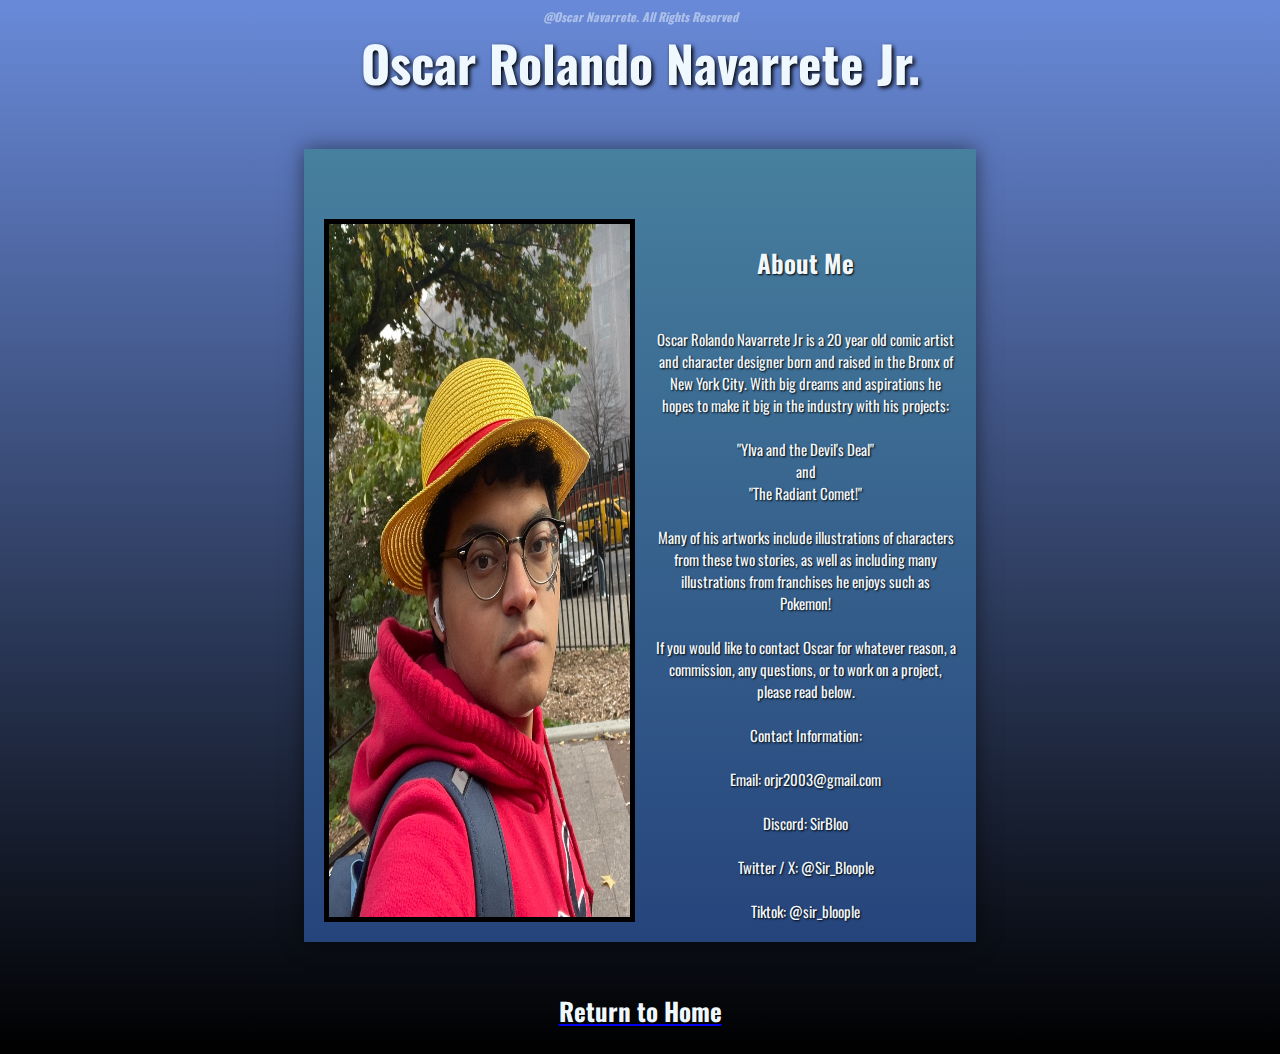
<file: aboutMe.html>
<!DOCTYPE html>
<html>
<head>
    <meta charset="UTF-8">
    <link rel="stylesheet" href="assests/style.css">
    <link href="https://fonts.googleapis.com/css2?family=Oswald:wght@500&display=swap" rel="stylesheet">
</head>

<body>

    <h1> @Oscar Navarrete. All Rights Reserved </h1>

    <h2> Oscar Rolando Navarrete Jr.</h2>


<div class="images">
    <div class="column">
    <div class="leftImage">
        <img src="selfie.png" class="leftImg" alt="selfie">
    </div>

    <div class="rightText">
        <h3> About Me</h3>
        <p> <br>Oscar Rolando Navarrete Jr is a 20 year old comic artist and character designer born and raised in the Bronx of New York City.
            With big dreams and aspirations he hopes to make it big in the industry with his projects:<br>
            <br>
            "Ylva and the Devil's Deal" <br>and <br> "The Radiant Comet!" <br><br>
            Many of his artworks include illustrations of characters from these two stories,
            as well as including many illustrations from franchises he enjoys such as Pokemon!<br><br>
            If you would like to contact Oscar for whatever reason, a commission, any questions, or to work on a project, please read below.<br>
            <br>
            Contact Information:<br>
            <br>
            Email: orjr2003@gmail.com<br>
            <br>
            Discord: SirBloo<br>
            <br>
            Twitter / X: @Sir_Bloople<br>
            <br>
            Tiktok: @sir_bloople
        </p>
        </div>
    </div>
</div>

<a href="home.html">
    <h3> Return to Home</h3>
</a>

</body>
</html>
</file>
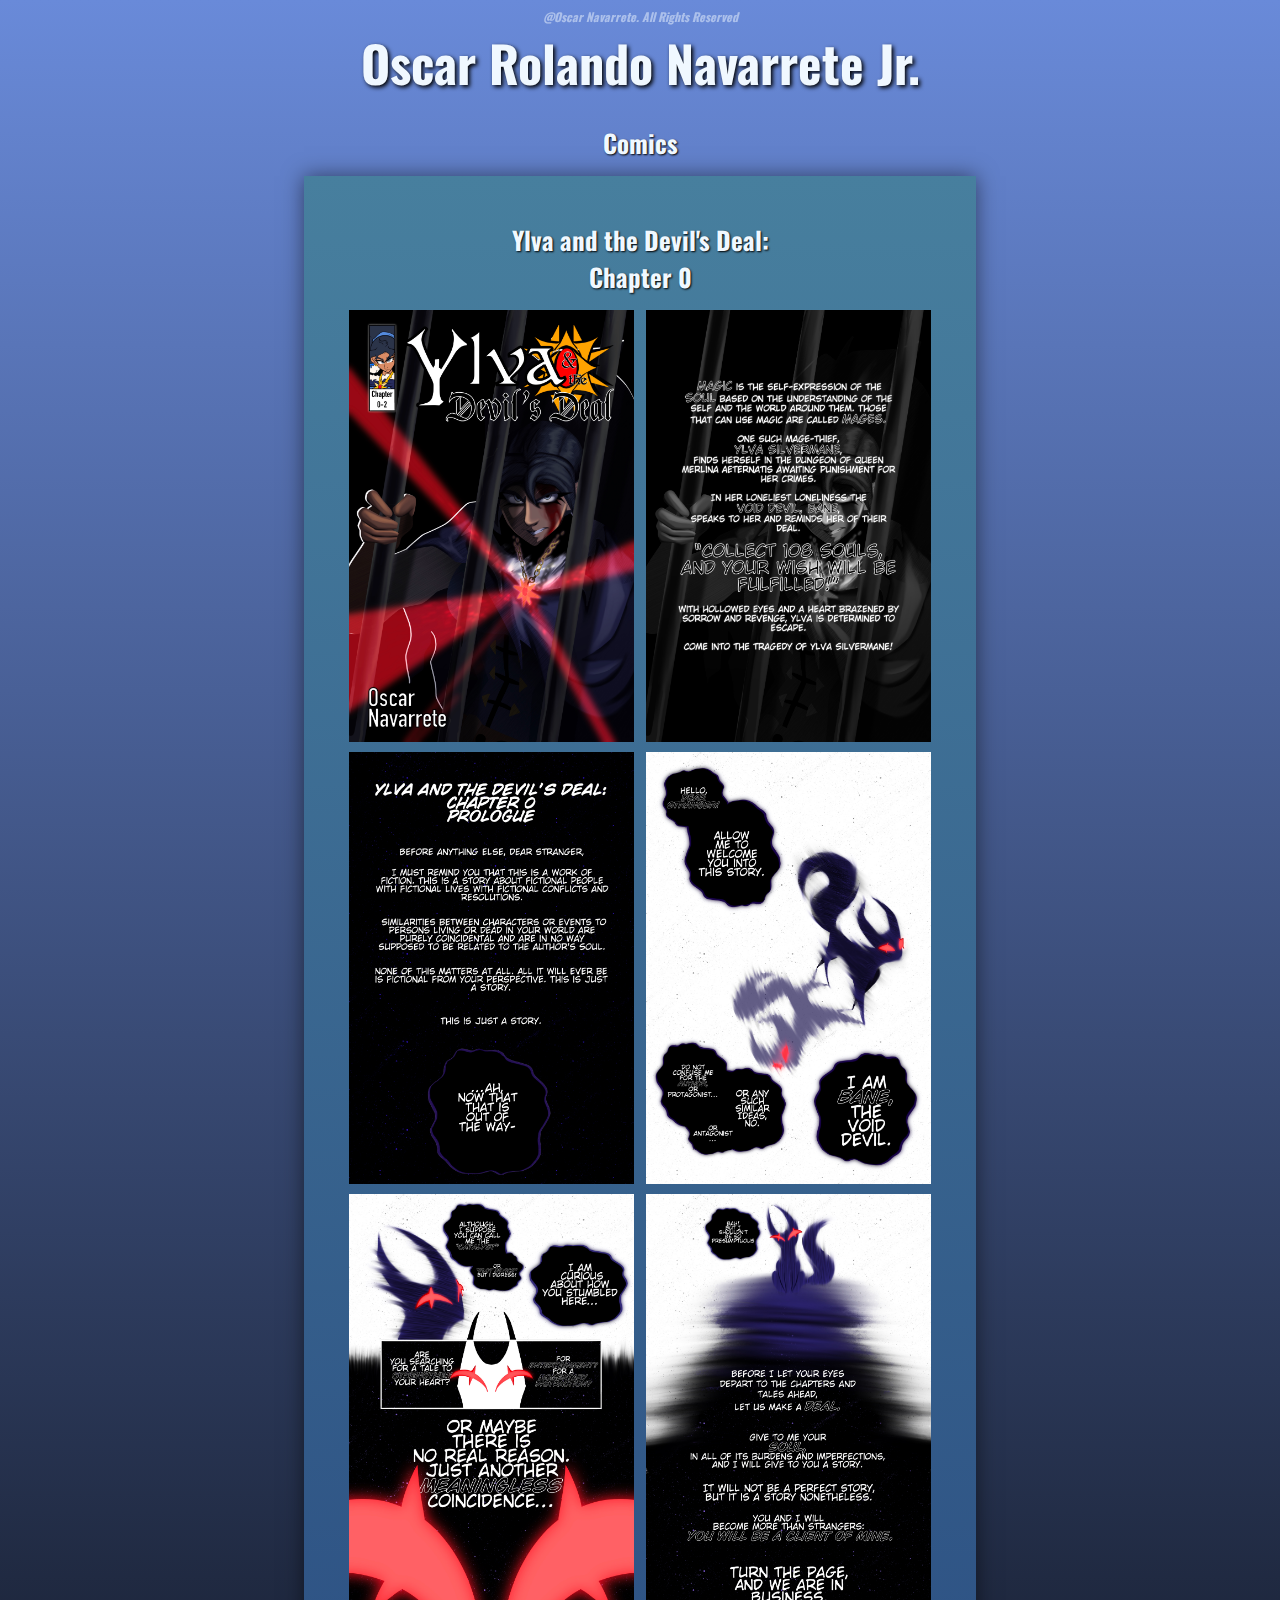
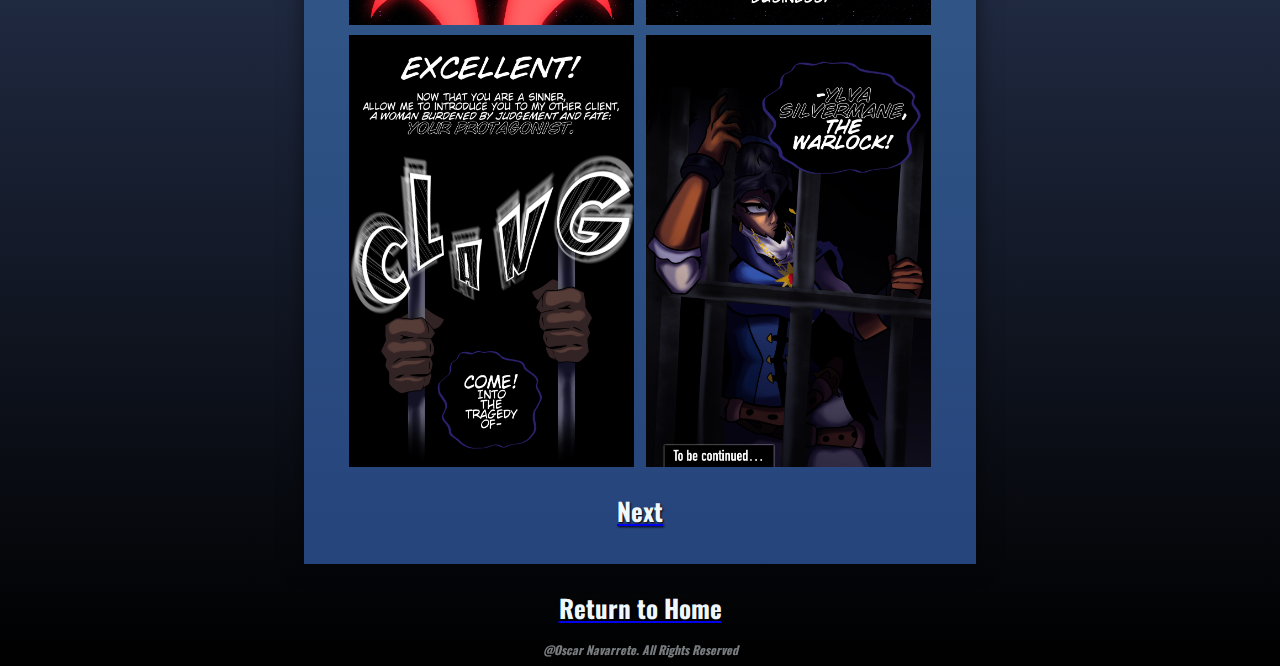
<file: comic1.html>
<!DOCTYPE html>
<html>
<head>
    <meta charset="UTF-8">
    <link rel="stylesheet" href="assests/style2.css">
    <link href="https://fonts.googleapis.com/css2?family=Oswald:wght@500&display=swap" rel="stylesheet">
</head>

<body>

    <h1> @Oscar Navarrete. All Rights Reserved </h1>

    <h2> Oscar Rolando Navarrete Jr.</h2>

    <h3> Comics </h3>
<div class="images">
        <h3> Ylva and the Devil's Deal: <br> Chapter 0</h3>
        <div class="image-pair">
            <img src="0.0.JPG" class="pages" alt="pages">
            <img src="0.1.JPG" class="pages" alt="pages">
        </div>
        <div class="image-pair">
            <img src="0.2.JPG" class="pages" alt="pages">
            <img src="0.3.JPG" class="pages" alt="pages">
        </div>
        <div class="image-pair">
            <img src="0.4.JPG" class="pages" alt="pages">
            <img src="0.5.JPG" class="pages" alt="pages">
        </div>
        <div class="image-pair">
            <img src="0.6.JPG" class="pages" alt="pages">
            <img src="0.7.JPG" class="pages" alt="pages">
        </div>
        <a href="comic2.html">
            <h3> Next </h3>
        </a>
</div>

<a href="home.html">
    <h3> Return to Home</h3>
</a>

<h1> @Oscar Navarrete. All Rights Reserved </h1>

</body>
</html>
</file>
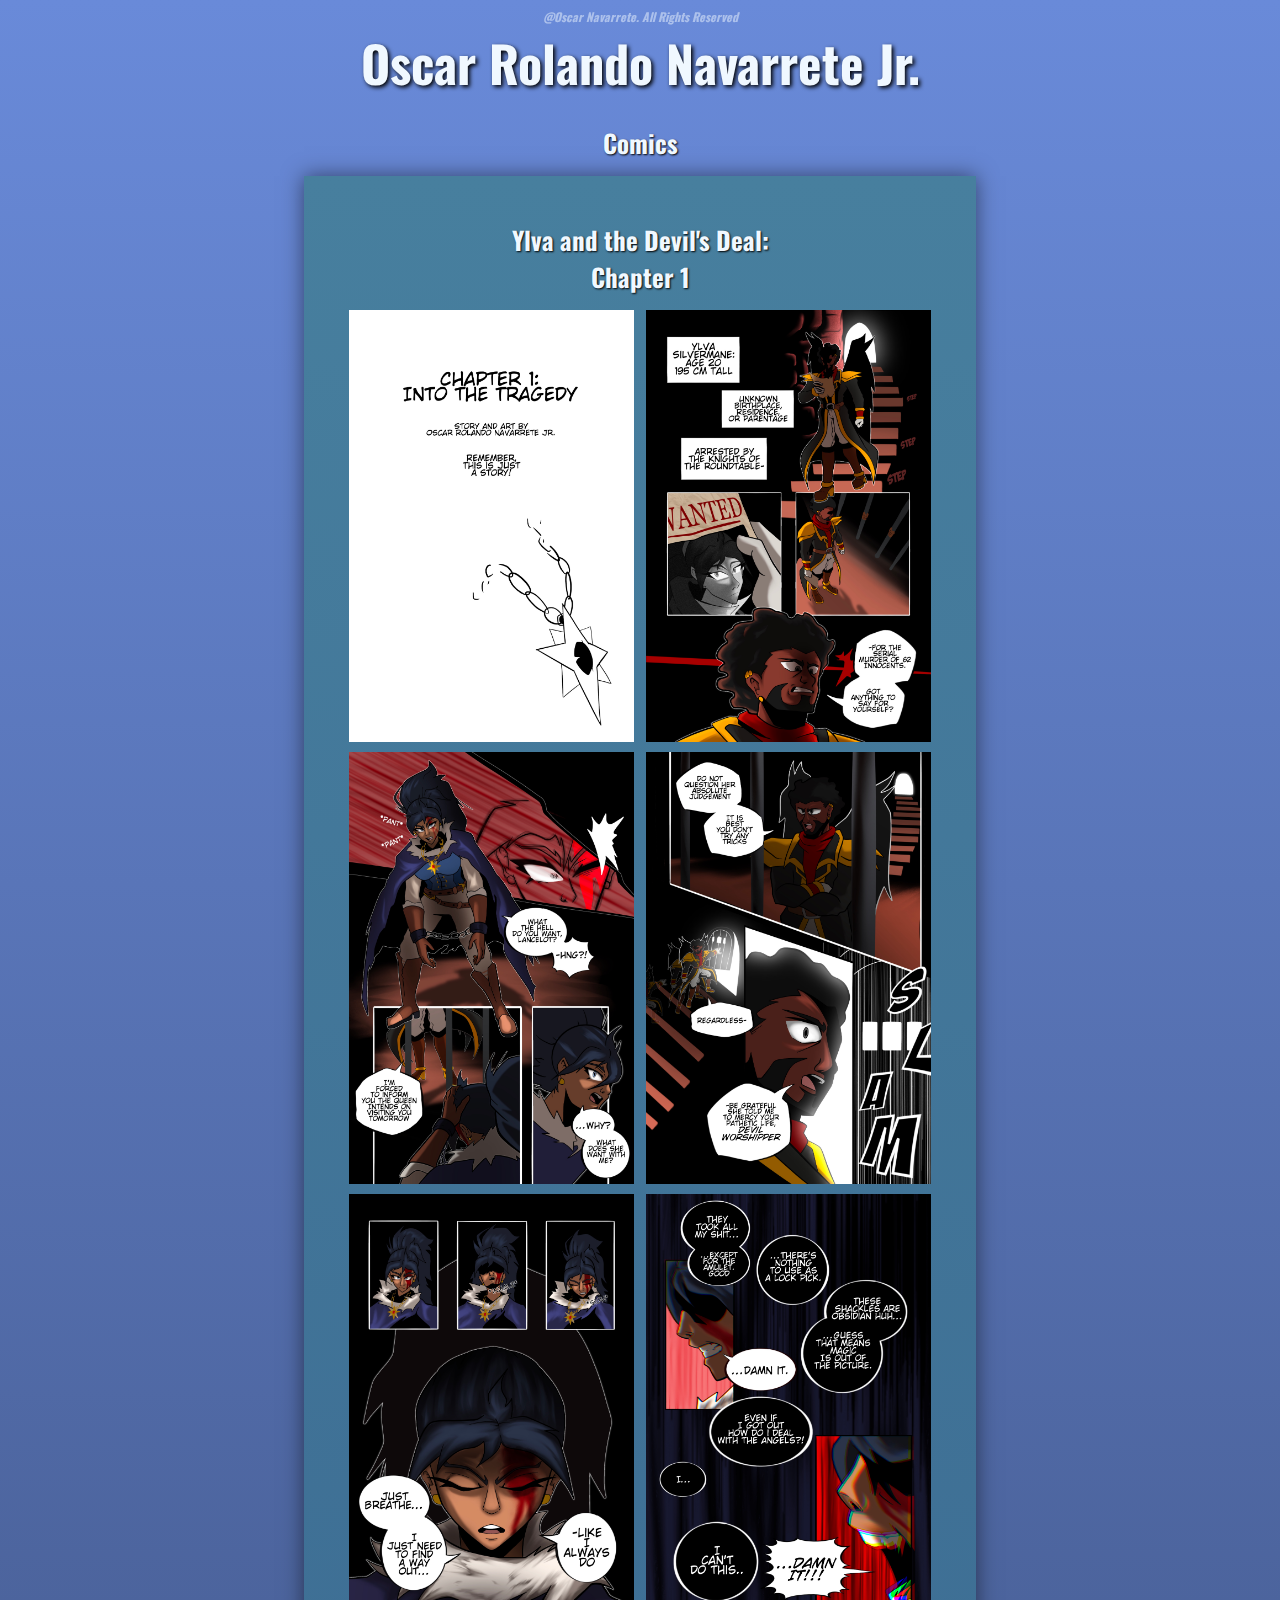
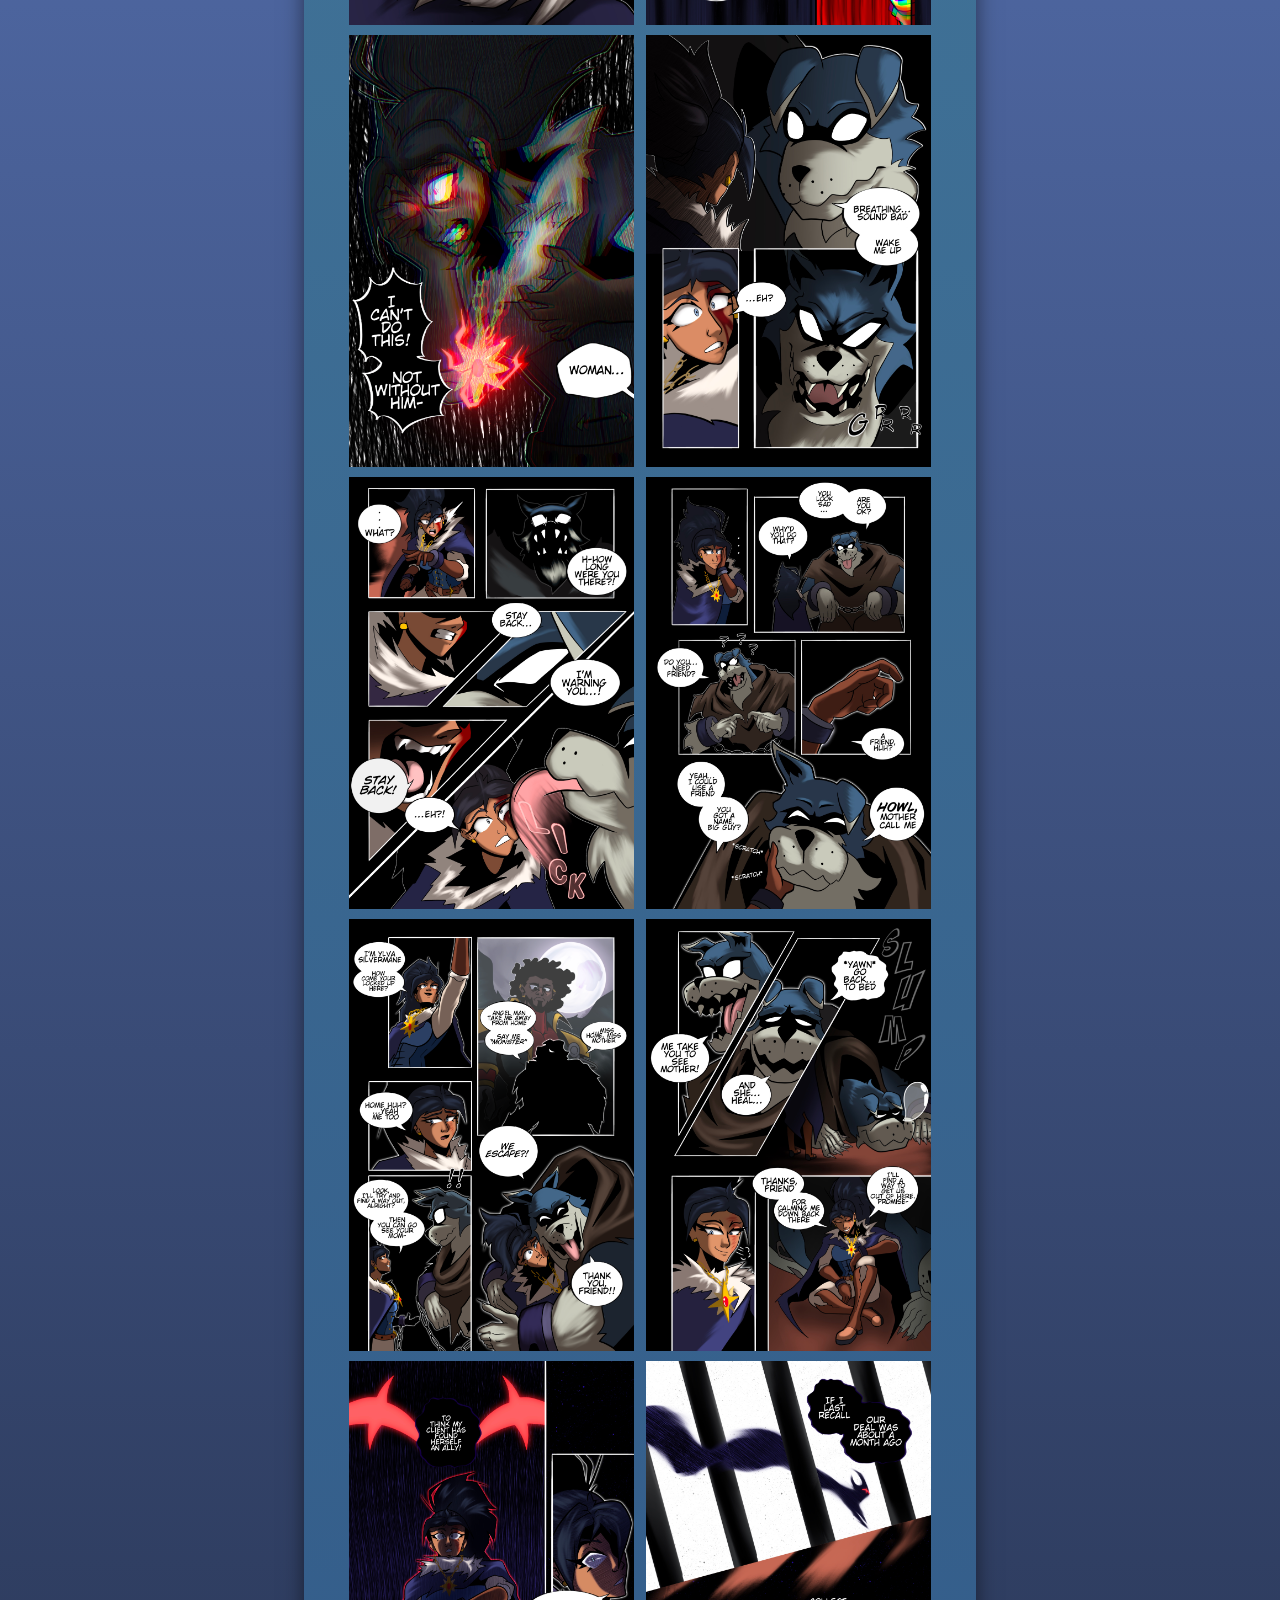
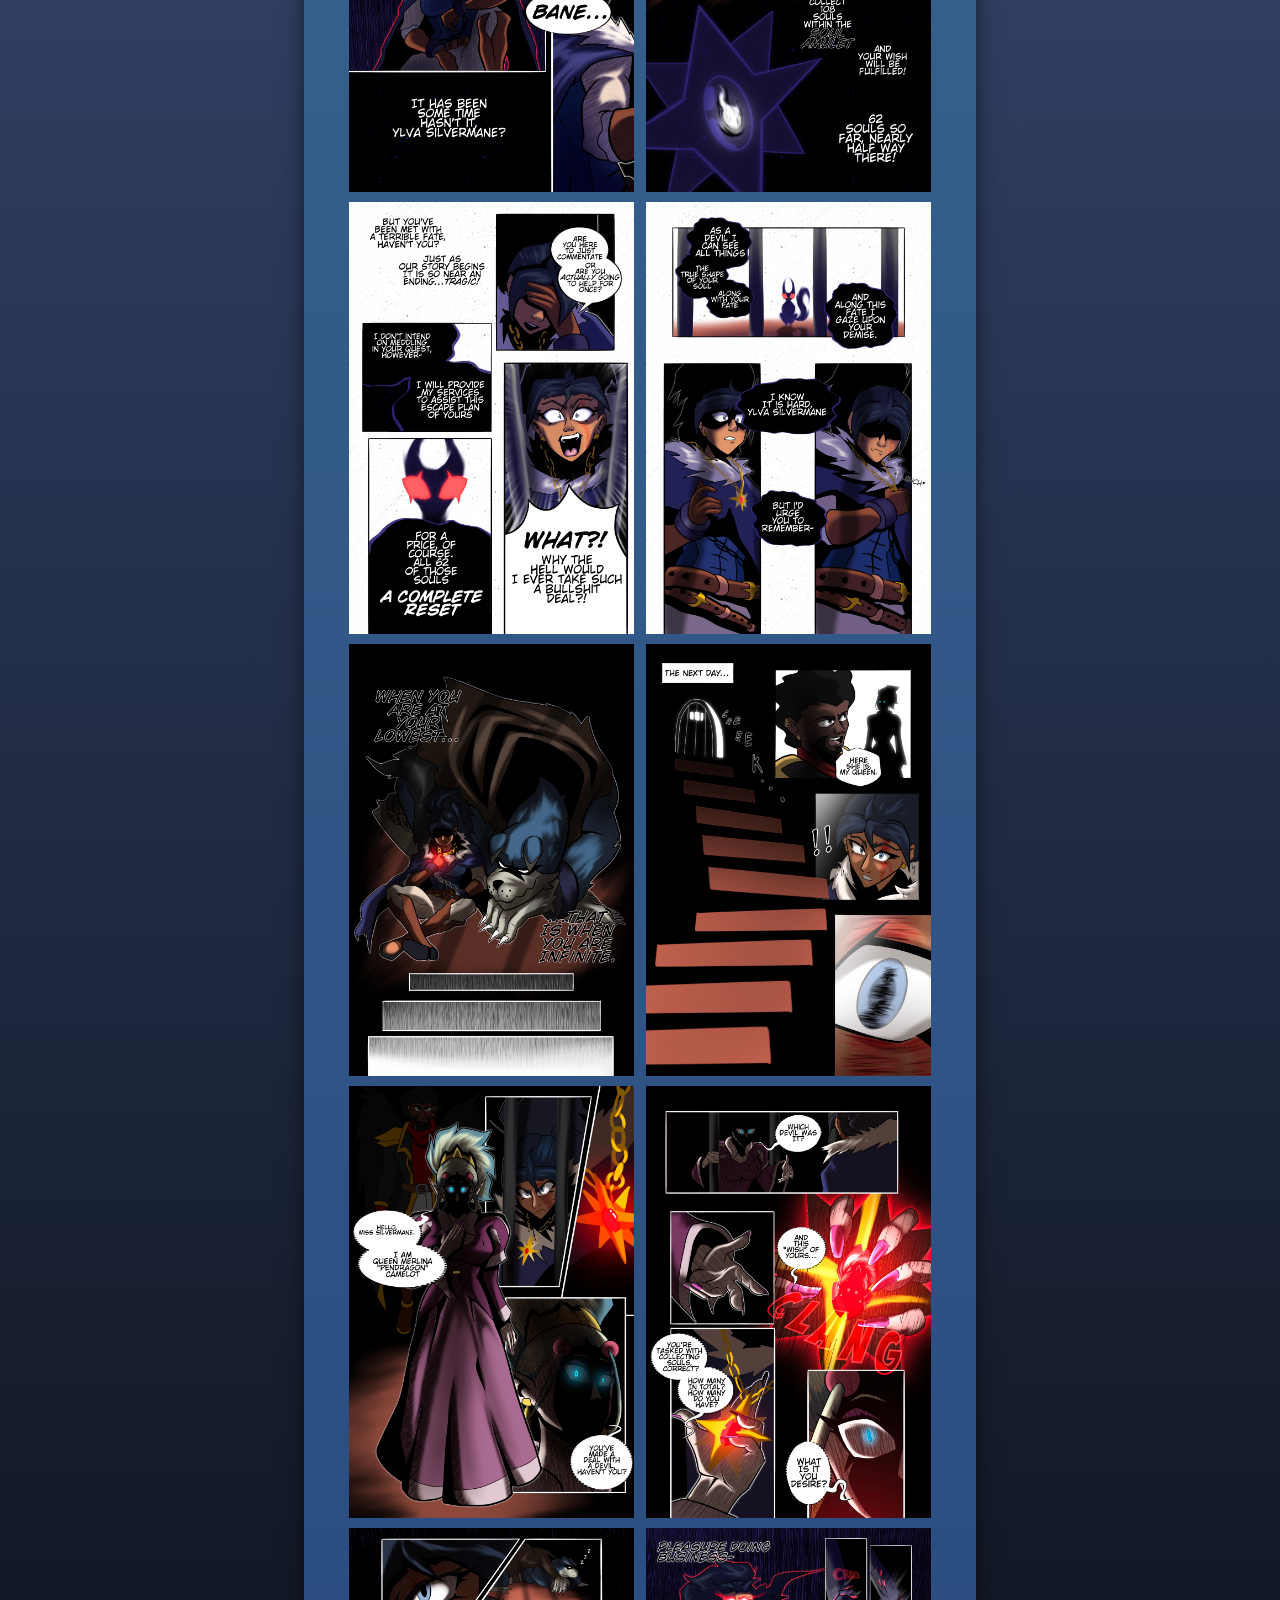
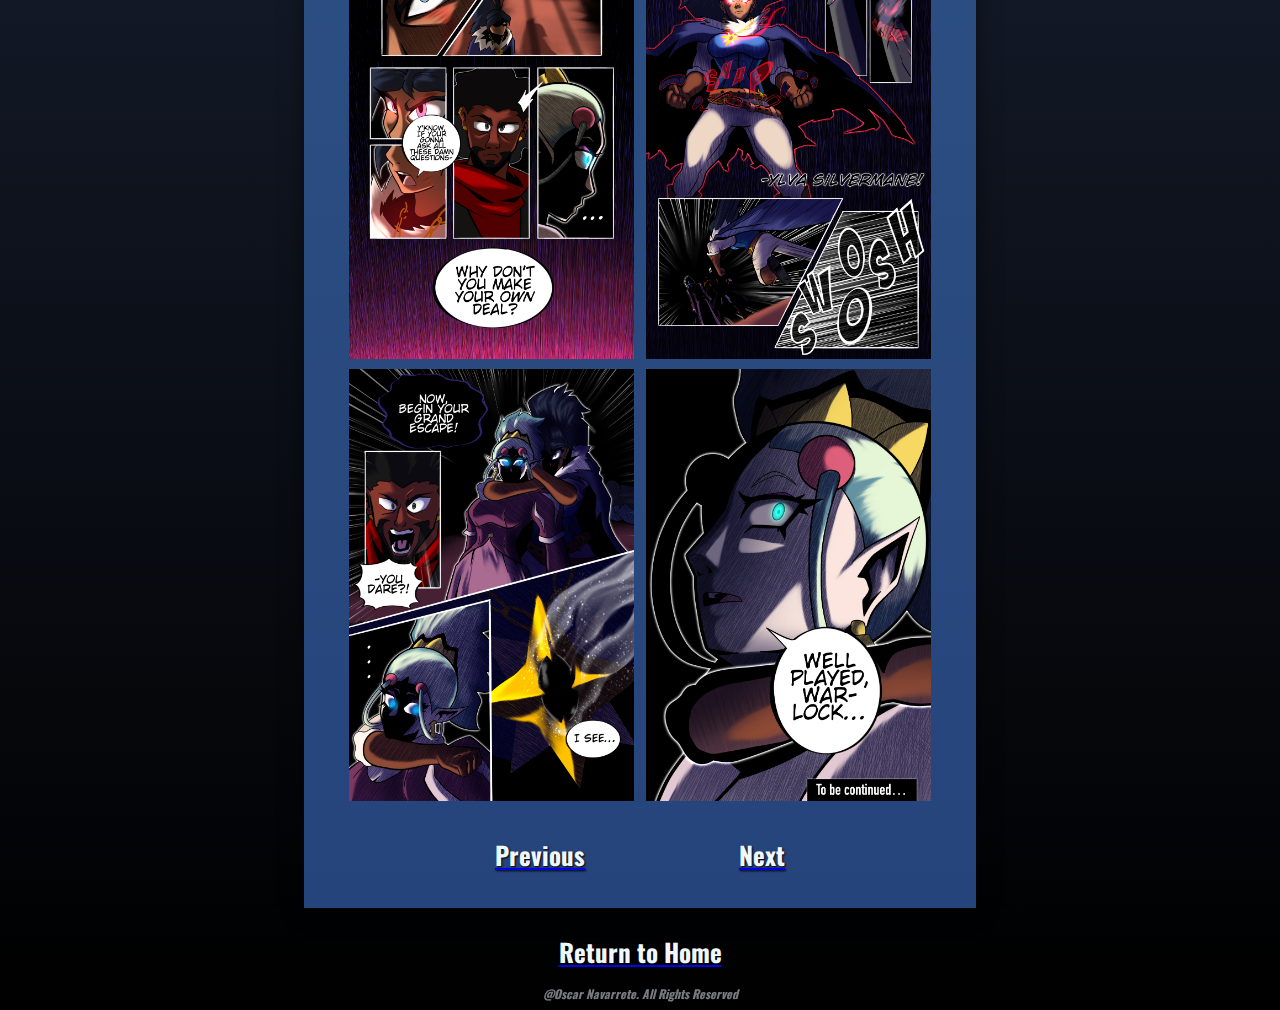
<file: comic2.html>
<!DOCTYPE html>
<html>
<head>
    <meta charset="UTF-8">
    <link rel="stylesheet" href="assests/style2.css">
    <link href="https://fonts.googleapis.com/css2?family=Oswald:wght@500&display=swap" rel="stylesheet">
</head>

<body>
    <h1> @Oscar Navarrete. All Rights Reserved </h1>

    <h2> Oscar Rolando Navarrete Jr.</h2>

    <h3> Comics </h3>
    <div class="images">
            <h3> Ylva and the Devil's Deal: <br> Chapter 1</h3>
            <div class="image-pair">
                <img src="1.0.JPG" class="pages" alt="pages">
                <img src="1.1.JPG" class="pages" alt="pages">
            </div>
            <div class="image-pair">
                <img src="1.2.JPG" class="pages" alt="pages">
                <img src="1.3.JPG" class="pages" alt="pages">
            </div>
            <div class="image-pair">
                <img src="1.4.JPG" class="pages" alt="pages">
                <img src="1.5.JPG" class="pages" alt="pages">
            </div>
            <div class="image-pair">
                <img src="1.6.JPG" class="pages" alt="pages">
                <img src="1.7.JPG" class="pages" alt="pages">
            </div>
            <div class="image-pair">
                <img src="1.8.JPG" class="pages" alt="pages">
                <img src="1.9.JPG" class="pages" alt="pages">
            </div>
            <div class="image-pair">
                <img src="1.10.PNG" class="pages" alt="pages">
                <img src="1.11.JPG" class="pages" alt="pages">
            </div>
            <div class="image-pair">
                <img src="1.12.JPG" class="pages" alt="pages">
                <img src="1.13.JPG" class="pages" alt="pages">
            </div>
            <div class="image-pair">
                <img src="1.14.JPG" class="pages" alt="pages">
                <img src="1.15.JPG" class="pages" alt="pages">
            </div>
            <div class="image-pair">
                <img src="1.16.JPG" class="pages" alt="pages">
                <img src="1.17.JPG" class="pages" alt="pages">
            </div>
            <div class="image-pair">
                <img src="1.18.JPG" class="pages" alt="pages">
                <img src="1.19.JPG" class="pages" alt="pages">
            </div>
            <div class="image-pair">
                <img src="1.20.JPG" class="pages" alt="pages">
                <img src="1.21.JPG" class="pages" alt="pages">
            </div>
            <div class="image-pair">
                <img src="1.22.JPG" class="pages" alt="pages">
                <img src="1.23.JPG" class="pages" alt="pages">
            </div>
            <div class="bottom-text">
            <a href="comic1.html" class="leftbutton">
                <h3> Previous </h3>
            </a>

            <a href="comic3.html" class="rightbutton">
                <h3> Next </h3>
            </a>
            </div>
    </div>
    
    <a href="home.html">
        <h3> Return to Home</h3>
    </a>

    <h1> @Oscar Navarrete. All Rights Reserved </h1>

</body>
</html>
</file>
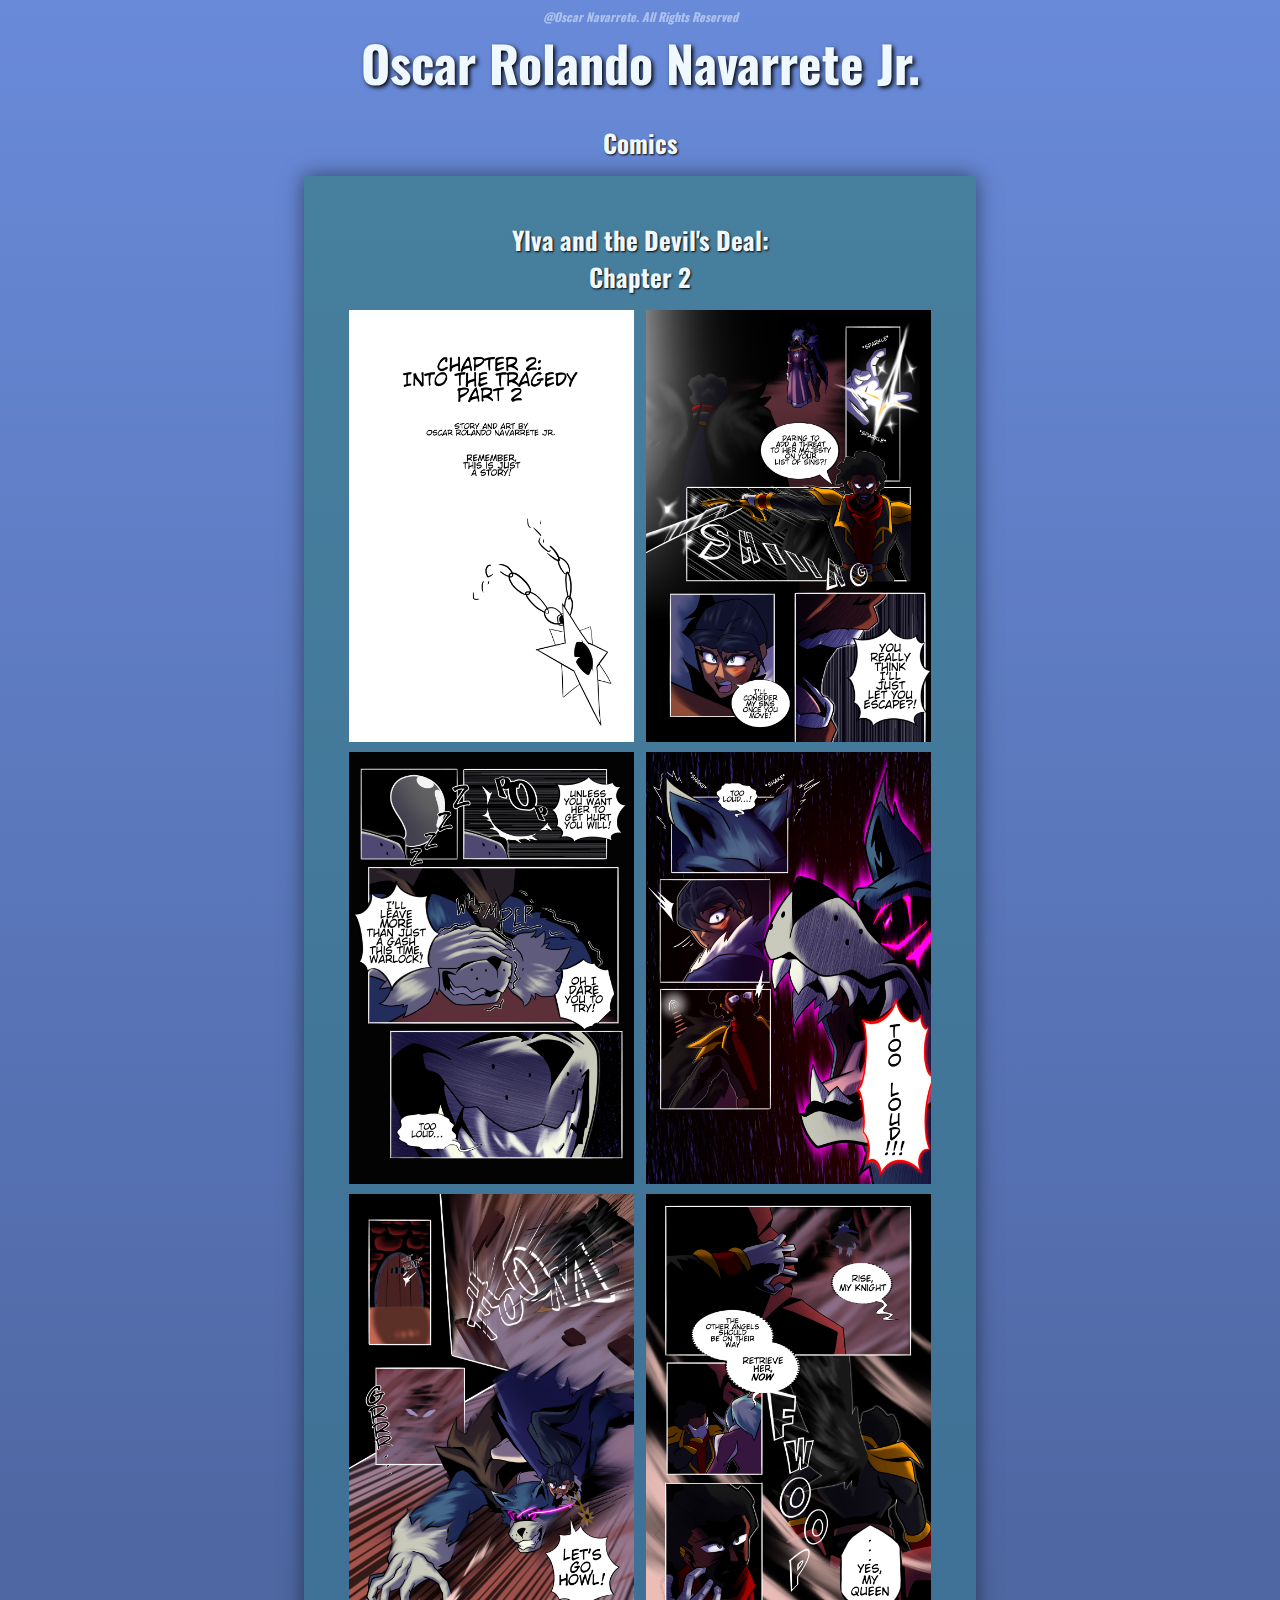
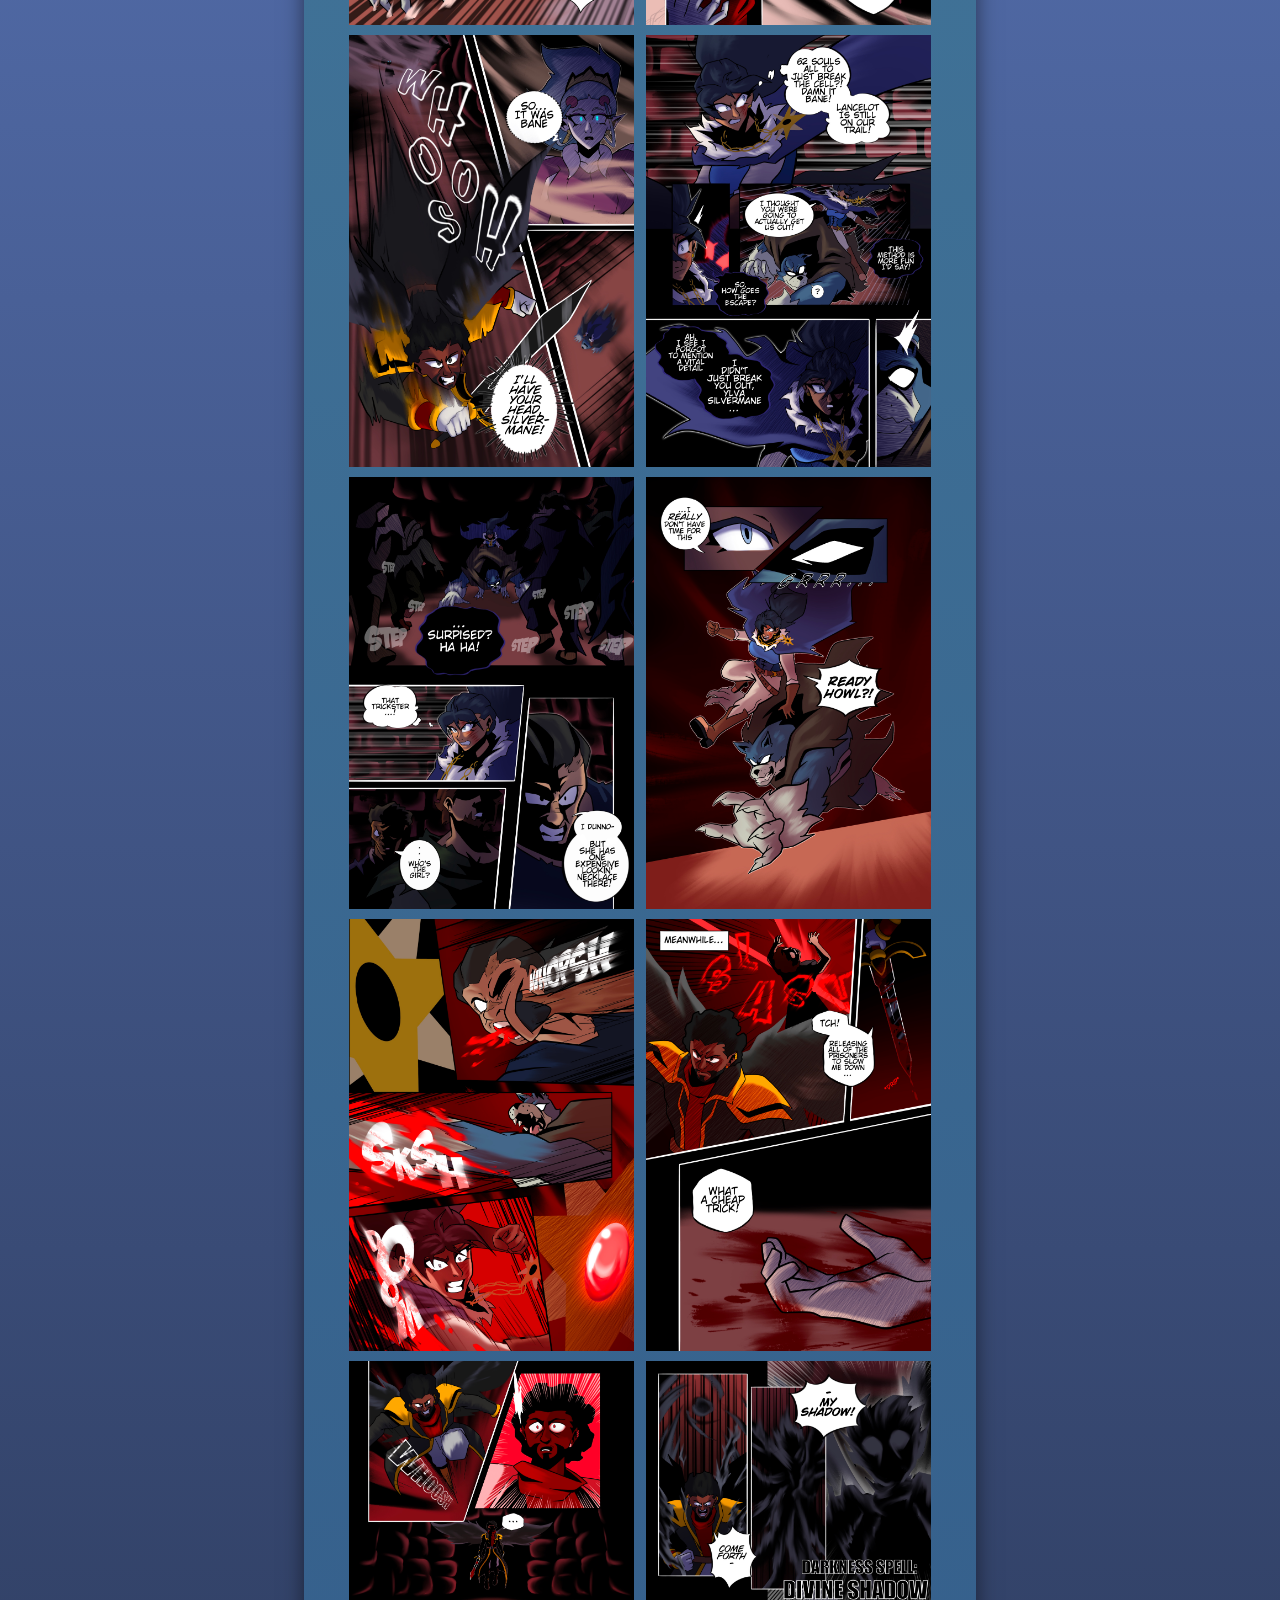
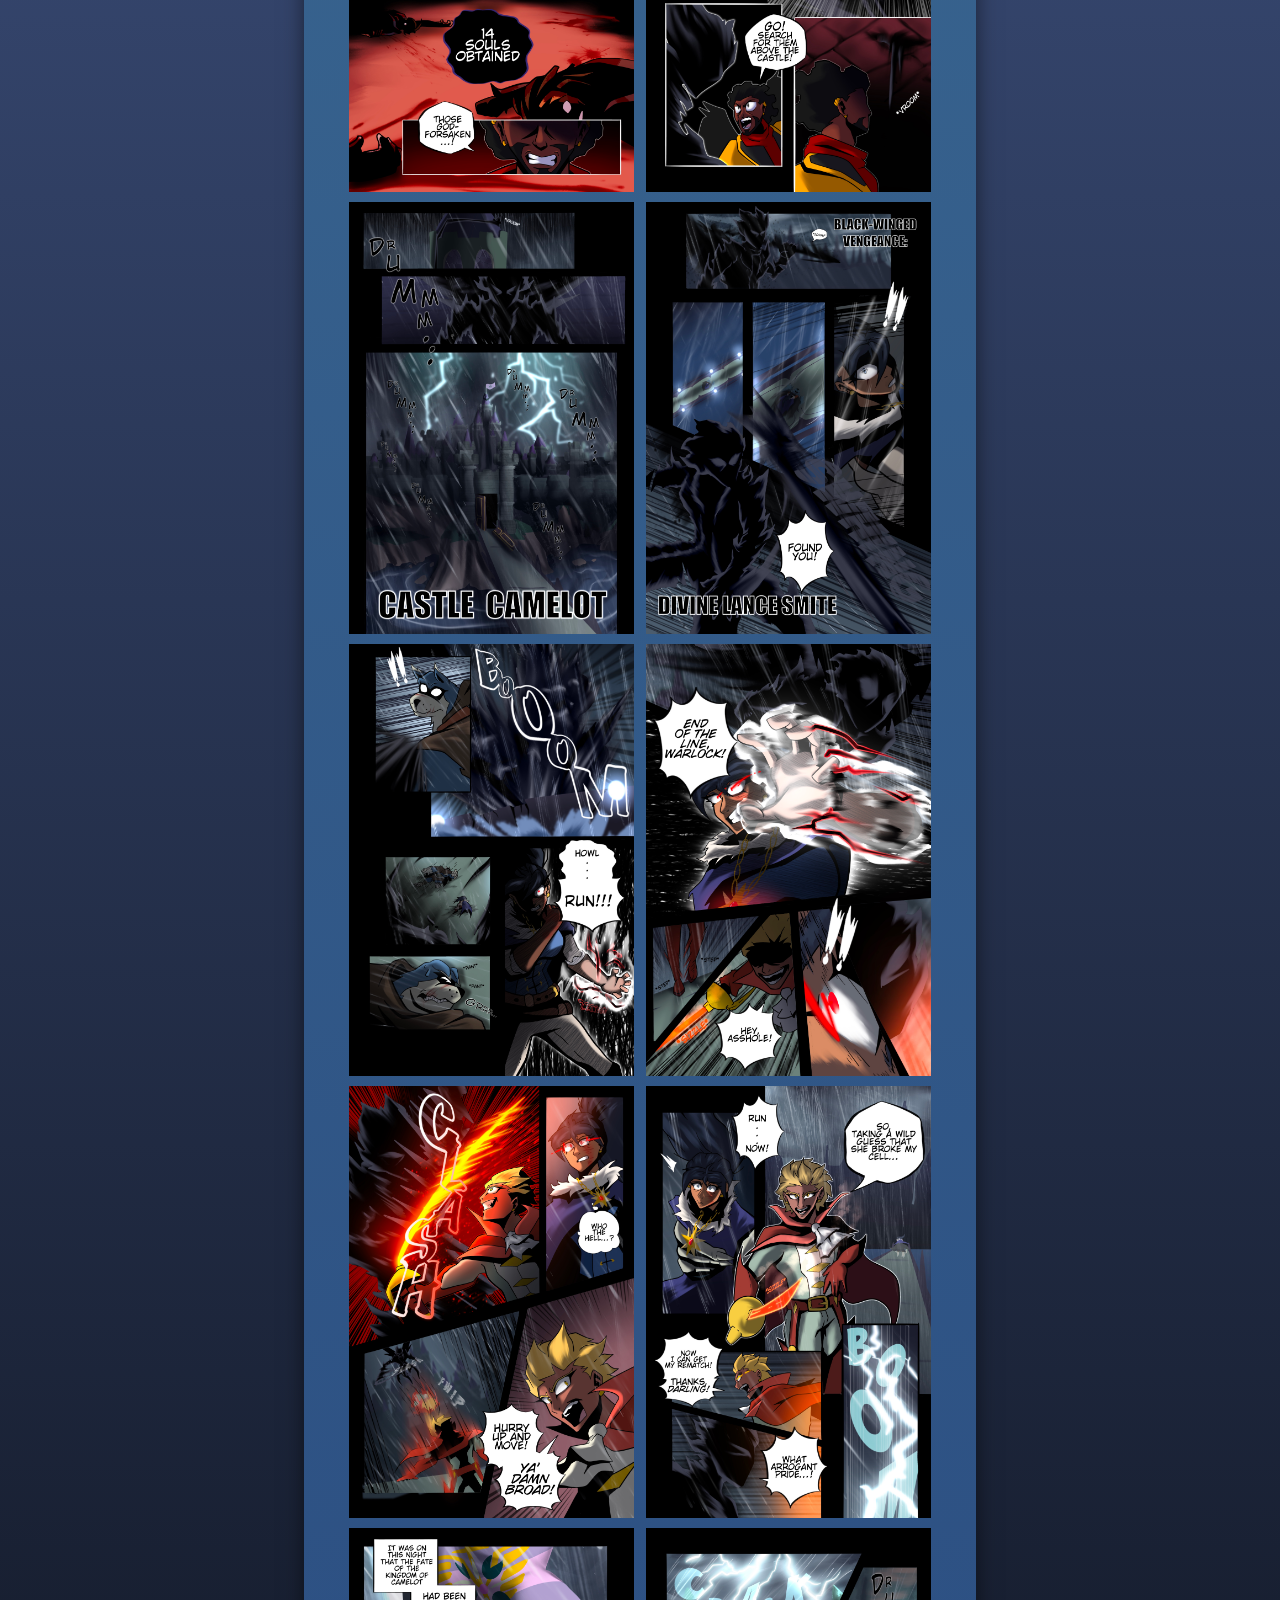
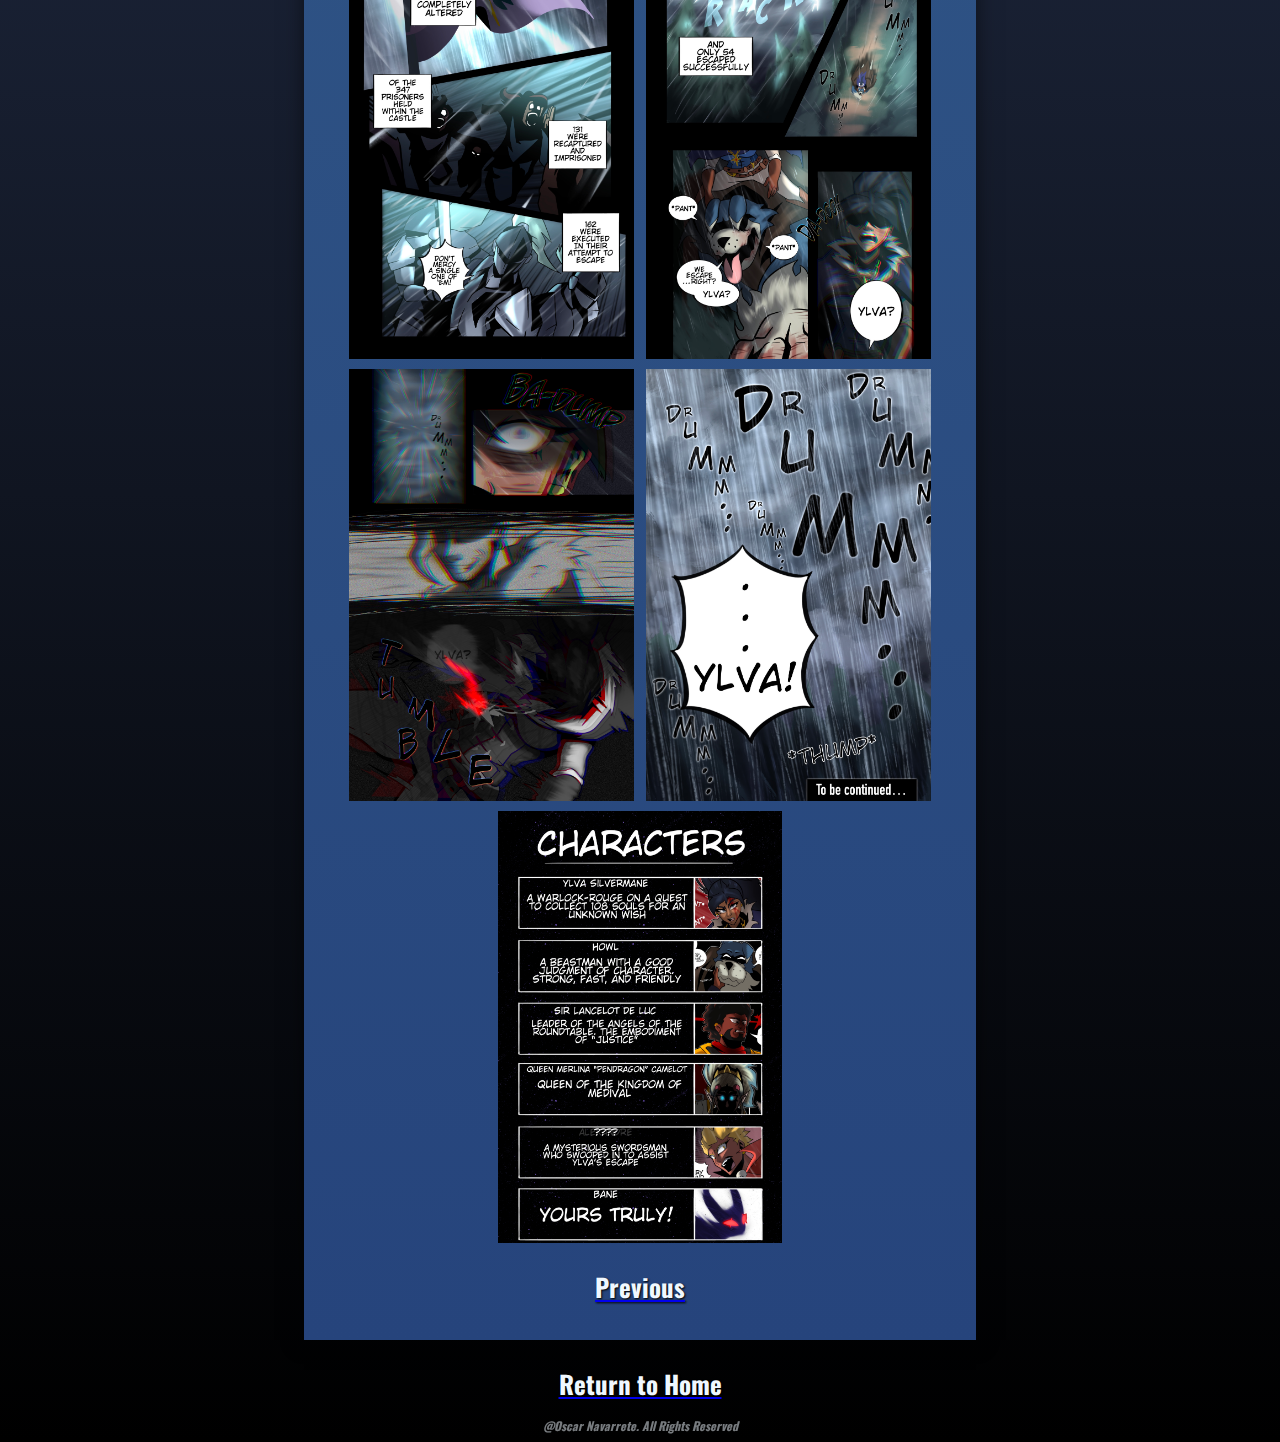
<file: comic3.html>
<!DOCTYPE html>
<html>
<head>
    <meta charset="UTF-8">
    <link rel="stylesheet" href="assests/style2.css">
    <link href="https://fonts.googleapis.com/css2?family=Oswald:wght@500&display=swap" rel="stylesheet">
</head>

<body>

    <h1> @Oscar Navarrete. All Rights Reserved </h1>

    <h2> Oscar Rolando Navarrete Jr.</h2>

    <h3> Comics </h3>
    <div class="images">
            <h3> Ylva and the Devil's Deal: <br> Chapter 2</h3>
            <div class="image-pair">
                <img src="2.0.JPG" class="pages" alt="pages">
                <img src="2.1.JPG" class="pages" alt="pages">
            </div>
            <div class="image-pair">
                <img src="2.2.JPG" class="pages" alt="pages">
                <img src="2.3.JPG" class="pages" alt="pages">
            </div>
            <div class="image-pair">
                <img src="2.4.JPG" class="pages" alt="pages">
                <img src="2.5.JPG" class="pages" alt="pages">
            </div>
            <div class="image-pair">
                <img src="2.6.JPG" class="pages" alt="pages">
                <img src="2.6(1).JPG" class="pages" alt="pages">
            </div>
            <div class="image-pair">
                <img src="2.7.JPG" class="pages" alt="pages">
                <img src="2.8.JPG" class="pages" alt="pages">
            </div>
            <div class="image-pair">
                <img src="2.9.JPG" class="pages" alt="pages">
                <img src="2.10.JPG" class="pages" alt="pages">
            </div>
            <div class="image-pair">
                <img src="2.11.JPG" class="pages" alt="pages">
                <img src="2.12.JPG" class="pages" alt="pages">
            </div>
            <div class="image-pair">
                <img src="2.14.JPG" class="pages" alt="pages">
                <img src="2.15.JPG" class="pages" alt="pages">
            </div>
            <div class="image-pair">
                <img src="2.16.JPG" class="pages" alt="pages">
                <img src="2.17.JPG" class="pages" alt="pages">
            </div>
            <div class="image-pair">
                <img src="2.18.JPG" class="pages" alt="pages">
                <img src="2.19.JPG" class="pages" alt="pages">
            </div>
            <div class="image-pair">
                <img src="2.20.JPG" class="pages" alt="pages">
                <img src="2.21.JPG" class="pages" alt="pages">
            </div>
            <div class="image-pair">
                <img src="2.22.JPG" class="pages" alt="pages">
                <img src="2.23.JPG" class="pages" alt="pages">
            </div>
            <div class="image-pair">
                <img src="2.24.JPG" class="pages" alt="pages">
            </div>
            
            <a href="comic2.html">
                <h3> Previous </h3>
            </a>

    </div>
    
    <a href="home.html">
        <h3> Return to Home</h3>
    </a>

    <h1> @Oscar Navarrete. All Rights Reserved </h1>

</body>
</html>
</file>
<file: assests/style.css>
body {
    background: linear-gradient(rgb(105, 138, 217), rgb(0, 0, 0));
}

h1 {
    font-family: 'Oswald', sans-serif;
    text-align: center;
    color: aliceblue;
    font-size: 12px;
    margin: 0;
    font-style: italic;
    opacity: 0.5;
}

h2 {
    font-family: 'Oswald', sans-serif;
    text-align: center;
    color: aliceblue;
    font-size: 50px;
    margin: 0;
    font-weight: bolder;
    text-shadow: 2px 2px 4px black;
}

h3 {
    font-family: 'Oswald', sans-serif;
    text-align: center;
    color: aliceblue;
    font-size: 25px;
    margin: 0;
    font-weight: bold;
    text-shadow: 1px 1px 2px black;
    margin-top: 25px;
    margin-bottom: 25px;
}

p {
    font-family: 'Oswald', sans-serif;
    text-align: center;
    color: aliceblue;
    font-size: 15px;
    margin: 0;
    text-shadow: 1px 1px 2px black;
}

.images {
    text-align: center;
    background: linear-gradient(rgb(71, 127, 158), rgb(38, 68, 124));
    width: 50%;
    margin: 0 auto; 
    padding: 20px; 
    margin-bottom: 50px;
    margin-top: 50px;
    box-shadow: 0 0 20px rgba(0, 0, 0, 0.5);
}

.logo {
    width: 100%; 
    height: auto; 
    position: relative;
}

.logo-link {
    position: relative;
    display: inline-block;
    overflow: hidden; 
}

.overlay {
    position: absolute;
    top: 0;
    left: 0;
    width: 100%;
    height: 100%;
    background-color: rgba(0, 0, 0, 0.7); 
    opacity: 0;
    display: flex;
    justify-content: center;
    align-items: center;
    transition: opacity 0.5s ease;
    pointer-events: none; 
}

.overlay-text {
    color: white;
    text-align: center;
    font-size: 16px;
    opacity: 0;
    transition: opacity 0.5s ease;
}

.logo-link:hover .overlay {
    opacity: 1; 
}

.logo-link:hover .overlay-text {
    opacity: 1; 
}

.images a {
    display: block; 
    margin-bottom: 15px;
}

.logo {
    width: 100%; 
    height: auto; 
}

.rightText{
    text-align: right;
    padding-left: 20px;
    flex:1;
}

.leftImage{
    text-align: left;
    flex: 1;
    border: 5px solid;
    border-color: black;
}
.leftImg{
    width: 100%;
   height:100%
}
.column{
    padding-top: 50px;
    display: flex;
    text-align: center;
}
</file>
<file: assests/style2.css>
body {
    background: linear-gradient(rgb(105, 138, 217), rgb(0, 0, 0));
}

h1 {
    font-family: 'Oswald', sans-serif;
    text-align: center;
    color: aliceblue;
    font-size: 12px;
    margin: 0;
    opacity: 0.5;
    font-style: italic;
}

h2 {
    font-family: 'Oswald', sans-serif;
    text-align: center;
    color: aliceblue;
    font-size: 50px;
    margin: 0;
    font-weight: bolder;
    text-shadow: 2px 2px 4px black;
}

h3 {
    font-family: 'Oswald', sans-serif;
    text-align: center;
    color: aliceblue;
    font-size: 25px;
    margin-bottom: 15px;
    font-weight: bold;
    text-shadow: 1px 1px 2px black;
}

.images {
    text-align: center; /* Align content to the left */
    background: linear-gradient(rgb(71, 127, 158), rgb(38, 68, 124));
    width: 50%; /* Half the screen horizontally */
    margin: 0 auto; /* Center the container */
    padding: 20px;
    box-shadow: 0 0 20px rgba(0, 0, 0, 0.5);
}

.image-pair {
    display: flex; /* Use flexbox to align images in a row */
    justify-content: center; 
    margin-bottom: 10px; /* Small margin between pairs */
}

.pages {
    width: 45%; /* Adjust the width of each image within a pair */
    margin-right: 2%; /* Margin between images in a pair */
}

.pages:last-child {
    margin-right: 0; /* Remove margin for the last image in a pair */
}

.bottom-text {
    text-align: center; /* Align the links within the container */
}

.leftbutton,
.rightbutton {
    display: inline-block; /* Make links inline */
    margin: 0 150px;
}

.rightbutton {
    margin-left: auto; /* Push the "Next" link to the right */
}
</file>
